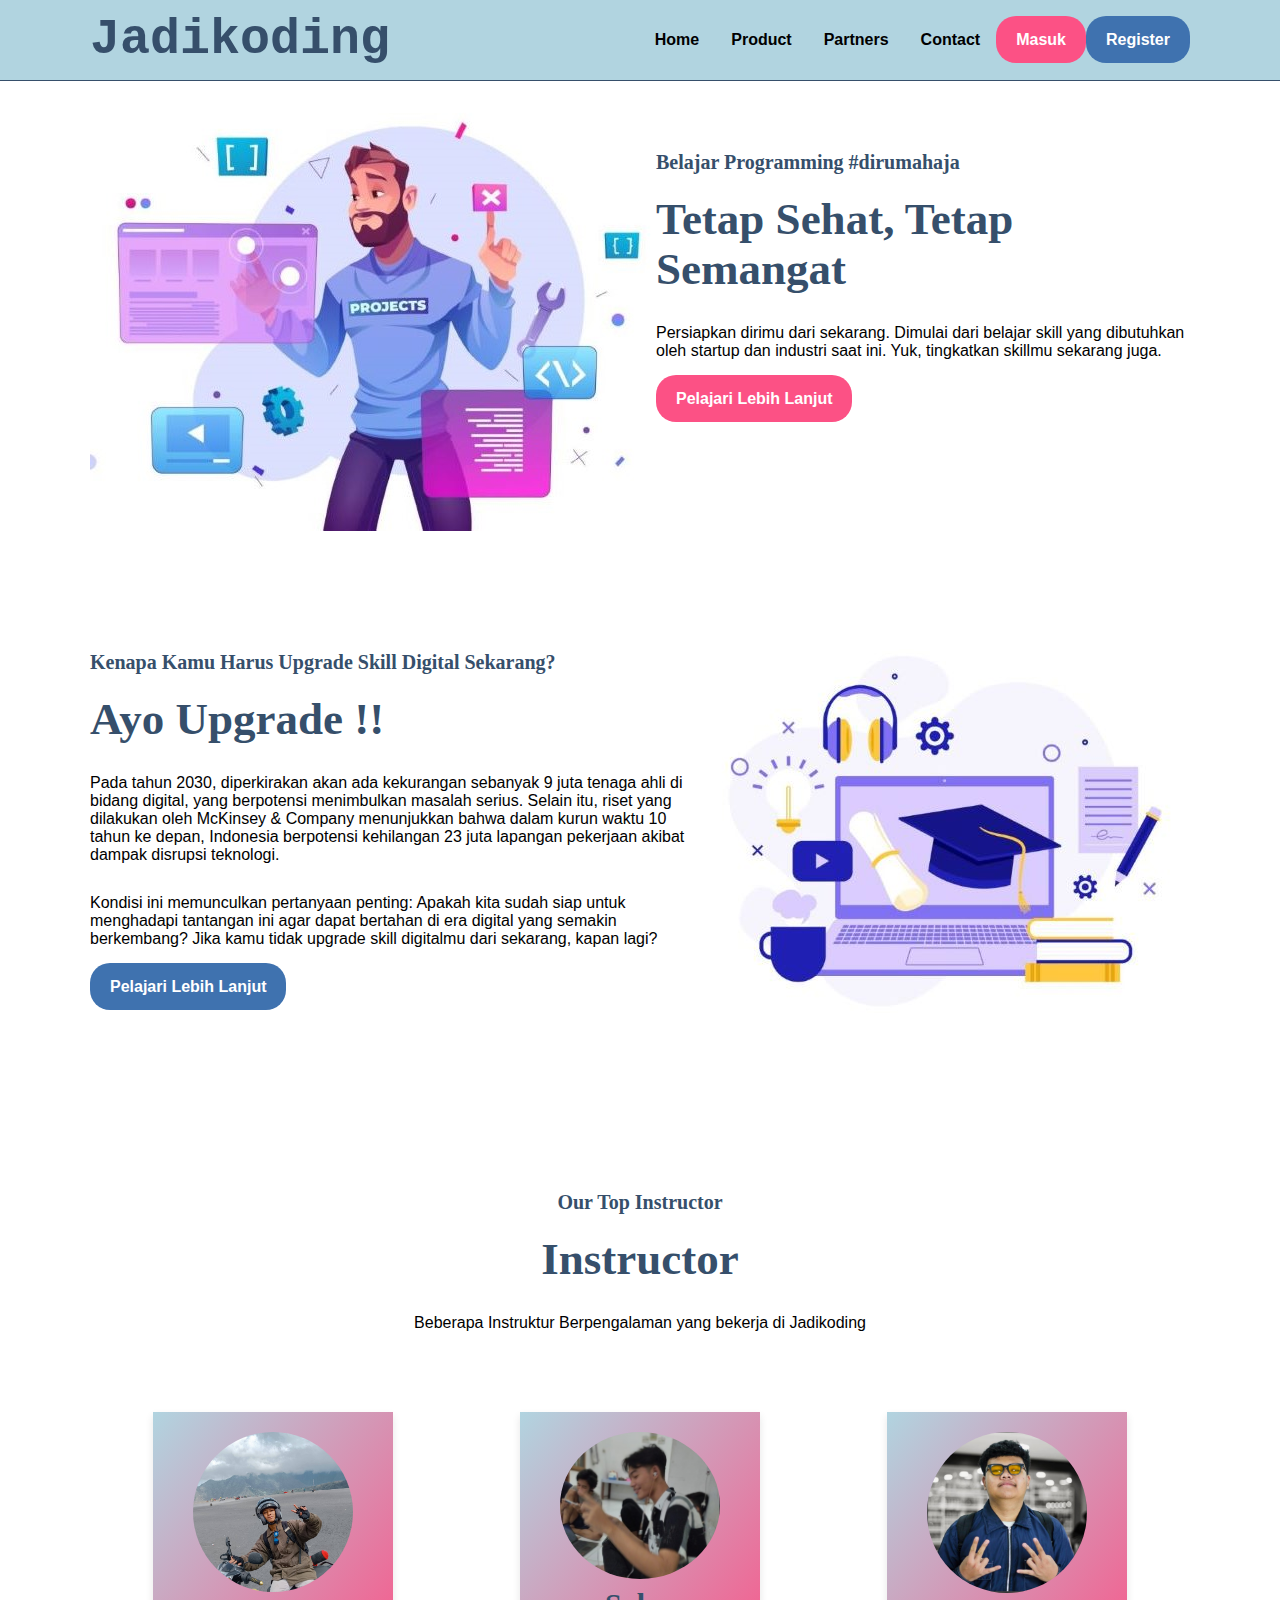
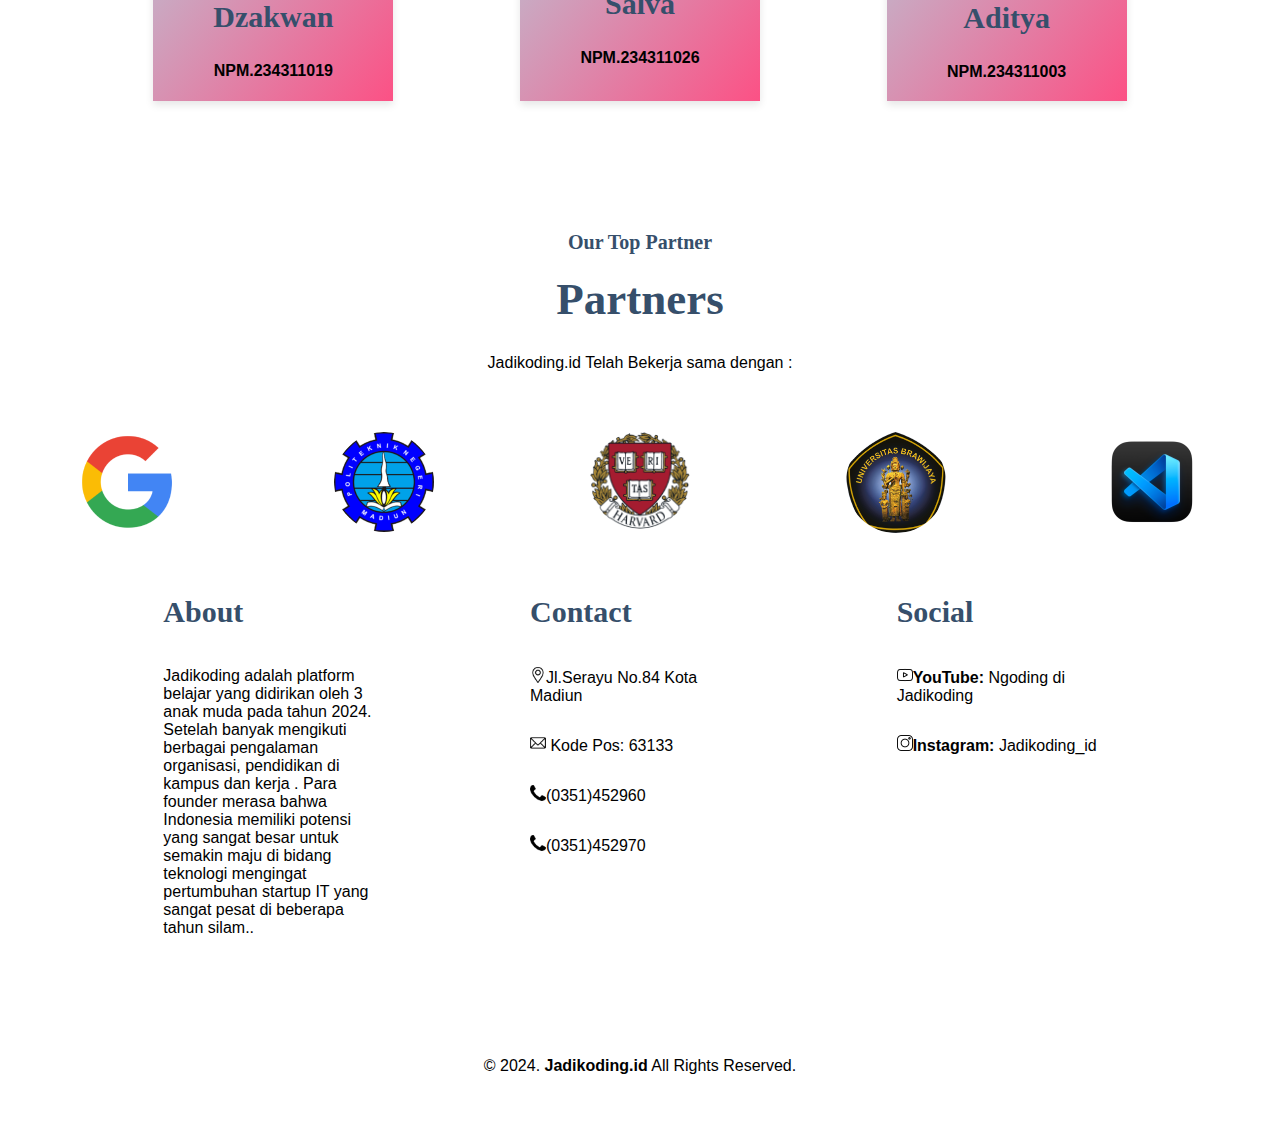
<file: index.html>
<!DOCTYPE html>
<html lang="en">
<head>
    <meta charset="UTF-8">
    <meta name="viewport" content="width=device-width, initial-scale=1.0">
    <link rel="icon" type="gambar" href="gambar/logo.jpg" sizes="16x16" />
    <title>Ngoding di Jadikoding | Platform Kursus Online</title>
    <link rel="stylesheet" href="css/style.css">
</head>

<body>
    <nav>
        <div class="wrapper">
            <div class="logo"><a href=''>Jadikoding</a></div>
            <div class="menu">
                <ul>
                    <li><a href="#home">Home</a></li>
                    <li><a href="#courses">Product</a></li>
                    <li><a href="#partners">Partners</a></li>
                    <li><a href="#contact">Contact</a></li>
                    <li><a id="loginLink" href="login.html" class="tbl-pink">Masuk</a></li>
                    <li id="registerListItem"><a id="registerLink" href="register.html" class="tbl-biru">Register</a></li>
                </ul>
            </div>
        </div>
    </nav>
    <div class="wrapper">
        <!-- HOME -->
        <section id="home">
            <img src="gambar/gambar2.jpg"/>
            <div class="kolom">
                <p class="deskripsi">Belajar Programming #dirumahaja</p>
                <h2>Tetap Sehat, Tetap Semangat</h2>
                <p>Persiapkan dirimu dari sekarang. Dimulai dari belajar skill yang dibutuhkan oleh startup dan industri saat ini. Yuk, tingkatkan skillmu sekarang juga.</p>
                <p><a href="belajar.html" class="tbl-pink">Pelajari Lebih Lanjut</a></p>
            </div>
        </section>

        <!-- COURSES -->
        <section id="courses">
            <div class="kolom">
                <p class="deskripsi">Kenapa Kamu Harus Upgrade Skill  Digital Sekarang?</p>
                <h2>Ayo Upgrade !!</h2>
                <p>Pada tahun 2030, diperkirakan akan ada kekurangan sebanyak 9 juta tenaga ahli di bidang digital, yang berpotensi menimbulkan masalah serius. Selain itu, riset yang dilakukan oleh McKinsey & Company menunjukkan bahwa dalam kurun waktu 10 tahun ke depan, Indonesia berpotensi kehilangan 23 juta lapangan pekerjaan akibat dampak disrupsi teknologi.</p>
                <p>Kondisi ini memunculkan pertanyaan penting: Apakah kita sudah siap untuk menghadapi tantangan ini agar dapat bertahan di era digital yang semakin berkembang? Jika kamu tidak upgrade skill digitalmu dari sekarang, kapan lagi?</p>
                <p><a href="belajar.html" class="tbl-biru">Pelajari Lebih Lanjut</a></p>
            </div>
            <img src="gambar/gambar4.jpg"/>
        </section>

        <!-- INSTRUKTUR -->
        <section id="Intruktur">
            <div class="tengah">
                <div class="kolom">
                    <p class="deskripsi">Our Top Instructor</p>
                    <h2>Instructor</h2>
                    <p>Beberapa Instruktur Berpengalaman yang bekerja di Jadikoding</p>
                </div>

                <div class="tutor-list">
                    <div class="kartu-tutor">
                        <img src="gambar/jakwan.jpg"/>
                        <h3>Dzakwan</h3>
                        <h4>NPM.234311019</h4>
                    </div>
                    <div class="kartu-tutor">
                        <img src="gambar/salva.jpg"/>
                        <h3>Salva</h3>
                        <h4>NPM.234311026</h4>
                    </div>
                    <div class="kartu-tutor">
                        <img src="gambar/adit.jpg"/>
                        <h3>Aditya</h3>
                        <h4>NPM.234311003</h4>
                    </div>
                
                    </div>
                </div>
            </div>
        </section>

        <!-- PARTNER -->
        <section id="partners">
            <div class="tengah">
                <div class="kolom">
                    <p class="deskripsi">Our Top Partner</p>
                    <h2>Partners</h2>
                    <p>Jadikoding.id Telah Bekerja sama dengan :</p>
                </div>

                <div class="partner-list">
                    <div class="kartu-partner">
                        <img src="gambar/gogle.png"/>
                    </div>
                    <div class="kartu-partner">
                        <img src="gambar/pnm.png"/>
                    </div>
                    <div class="kartu-partner">
                        <img src="gambar/havard.png"/>
                    </div>
                    <div class="kartu-partner">
                        <img src="gambar/universitas_brawijaya.png"/>
                    </div>
                    <div class="kartu-partner">
                        <img src="gambar/vscode.png"/>
                    </div>
                </div>
            </div>
        </section>
    </div>

    <div id="contact">
        <div class="wrapper">
            <div class="footer">
                <div class="footer-section">
                    <h3>About</h3>
                    <p>Jadikoding adalah platform belajar yang didirikan oleh 3 anak muda pada tahun 2024. Setelah banyak mengikuti berbagai pengalaman organisasi, pendidikan di kampus dan kerja . Para founder merasa bahwa Indonesia memiliki potensi yang sangat besar untuk semakin maju di bidang teknologi mengingat pertumbuhan startup IT yang sangat pesat di beberapa tahun silam..</p>
                </div>
                <div class="footer-section">
                    <h3>Contact</h3>
                    <p><img src="gambar/location.png" alt="Lokasi">Jl.Serayu No.84 Kota Madiun </p>
                    <p><img src="gambar/email.png" alt="Kode Pos"> Kode Pos: 63133</p>                    
                    <p><img src="gambar/telephone.png" alt="No telp">(0351)452960</p>
                    <p><img src="gambar/telephone.png" alt="No telp">(0351)452970</p>
                </div>
                <div class="footer-section">
                    <h3>Social</h3>
                    <p><b><img src="gambar/youtube.png" alt="Youtube">YouTube: </b>Ngoding di Jadikoding</p>
                    <p><b><img src="gambar/instagram.png" alt="Instagram">Instagram: </b>Jadikoding_id</p>
                </div>
            </div>
        </div>
    </div>

    <div id="copyright">
        <div class="wrapper">
            &copy; 2024. <b>Jadikoding.id</b> All Rights Reserved.
        </div>
    </div>
    <script>
        // Cek apakah pengguna sudah login
        window.onload = function() {
            if (localStorage.getItem("username")) {
                document.getElementById("loginLink").innerText = "Logout";
                document.getElementById("loginLink").href = "#"; 
                document.getElementById("registerListItem").style.display = "none";
                document.getElementById("loginLink").addEventListener("click", function() {
                    localStorage.removeItem("username");
                    document.getElementById("loginLink").innerText = "Login";
                    document.getElementById("loginLink").href = "login.html";
                    document.getElementById("registerListItem").style.display = "block";
                });
            }
        };
    </script>
</body>
</html>
</file>
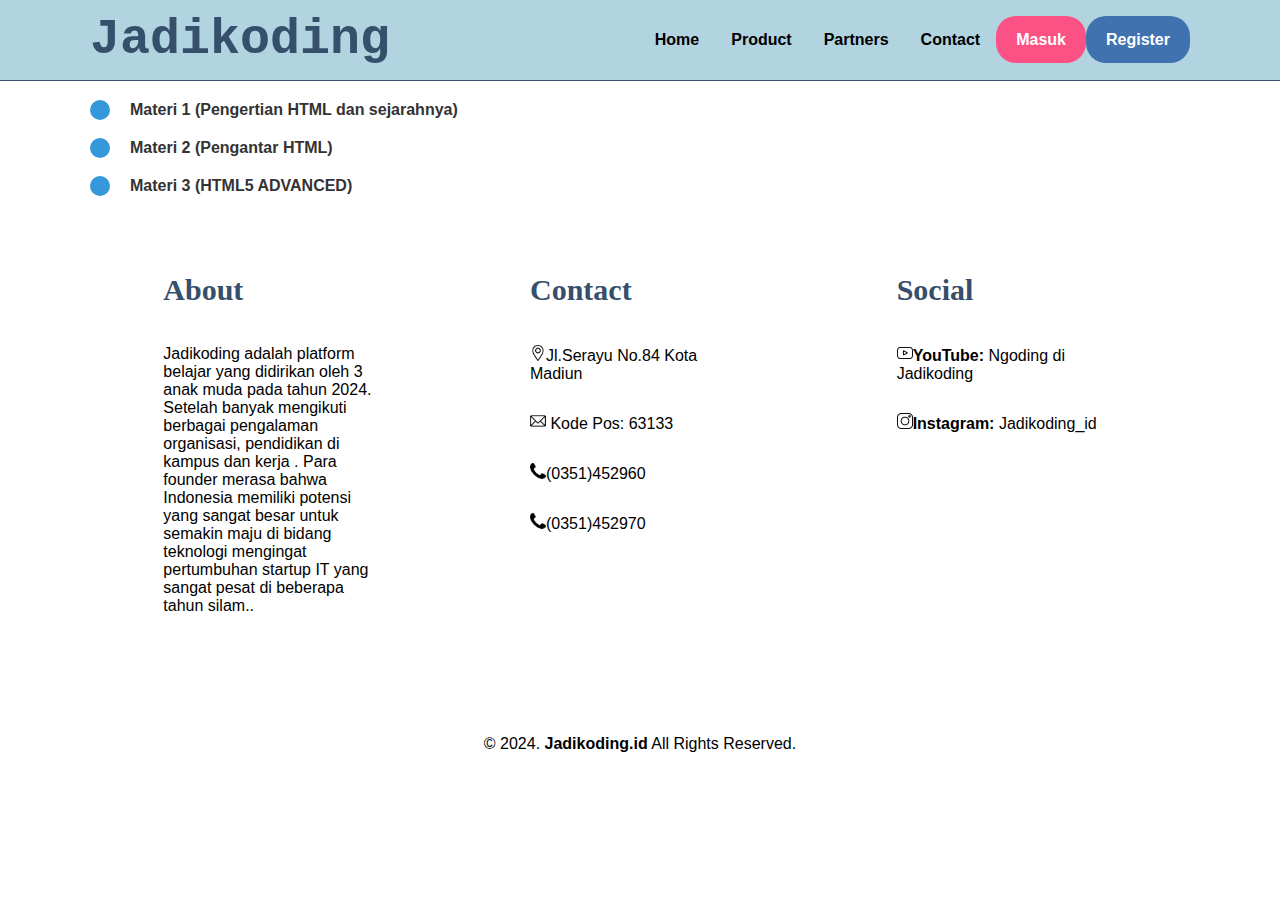
<file: belajar.html>
<!DOCTYPE html>
<html lang="en">

<head>
    <meta charset="UTF-8">
    <meta name="viewport" content="width=device-width, initial-scale=1.0">
    <link rel="stylesheet" href="css/style.css">
    <link rel="icon" type="gambar" href="gambar/logo.jpg" sizes="16x16" />
    <title>Belajar Lebih Lanjut | Jadikoding</title>
    <link rel="stylesheet" href="css/style.css">
    <style>
        .materi-list {
            list-style: none;
            padding: 0;
            padding-right: 500px;
            margin-top: 20px; /* Jarak antara paragraf dan list */
        }

        .materi-list li {
            margin-bottom: 20px;
            position: relative;
            padding-left: 40px;
        }

        .materi-list li::before {
            content: '';
            position: absolute;
            width: 20px;
            height: 20px;
            border-radius: 50%;
            background-color: #3498db; /* Warna bubble */
            left: 0;
            top: 50%;
            transform: translateY(-50%);
        }

        .materi-list li a {
            text-decoration: none;
            color: #333;
            font-weight: bold;
            white-space: nowrap;
        }
    </style>
</head>

<body>
    <nav>
        <div class="wrapper">
            <div class="logo"><a href=''>Jadikoding</a></div>
            <div class="menu">
                <ul>
                    <li><a href="index.html">Home</a></li>
                    <li><a href="index.html">Product</a></li>
                    <li><a href="index.html">Partners</a></li>
                    <li><a href="index.html">Contact</a></li>
                    <li><a id="loginLink" href="login.html" class="tbl-pink">Masuk</a></li>
                    <li id="registerListItem"><a id="registerLink" href="register.html" class="tbl-biru">Register</a></li>
                </ul>
            </div>
        </div>
    </nav>
    <div class="wrapper">
        <section id="belajar">
            <ul class="materi-list">
                <li><a href="materi1.html" target="_self">Materi 1 (Pengertian HTML dan sejarahnya)</a></li>
                <li><a href="materi2.html" target="_self">Materi 2 (Pengantar HTML)</a></li>
                <li><a href="materi3.html" target="_self">Materi 3 (HTML5 ADVANCED)</a></li>
        </section>
    </div>

    <div id="contact">
        <div class="wrapper">
            <div class="footer">
                <div class="footer-section">
                    <h3>About</h3>
                    <p>Jadikoding adalah platform belajar yang didirikan oleh 3 anak muda pada tahun 2024. Setelah banyak mengikuti berbagai pengalaman organisasi, pendidikan di kampus dan kerja . Para founder merasa bahwa Indonesia memiliki potensi yang sangat besar untuk semakin maju di bidang teknologi mengingat pertumbuhan startup IT yang sangat pesat di beberapa tahun silam..</p>
                </div>
                <div class="footer-section">
                    <h3>Contact</h3>
                    <p><img src="gambar/location.png" alt="Lokasi">Jl.Serayu No.84 Kota Madiun </p>
                    <p><img src="gambar/email.png" alt="Kode Pos"> Kode Pos: 63133</p>                    
                    <p><img src="gambar/telephone.png" alt="No telp">(0351)452960</p>
                    <p><img src="gambar/telephone.png" alt="No telp">(0351)452970</p>
                </div>
                <div class="footer-section">
                    <h3>Social</h3>
                    <p><b><img src="gambar/youtube.png" alt="Youtube">YouTube: </b>Ngoding di Jadikoding</p>
                    <p><b><img src="gambar/instagram.png" alt="Instagram">Instagram: </b>Jadikoding_id</p>
                </div>
            </div>
        </div>
    </div>

    <div id="copyright">
        <div class="wrapper">
            &copy; 2024. <b>Jadikoding.id</b> All Rights Reserved.
        </div>
    </div>

    
</body>

</html>
</file>
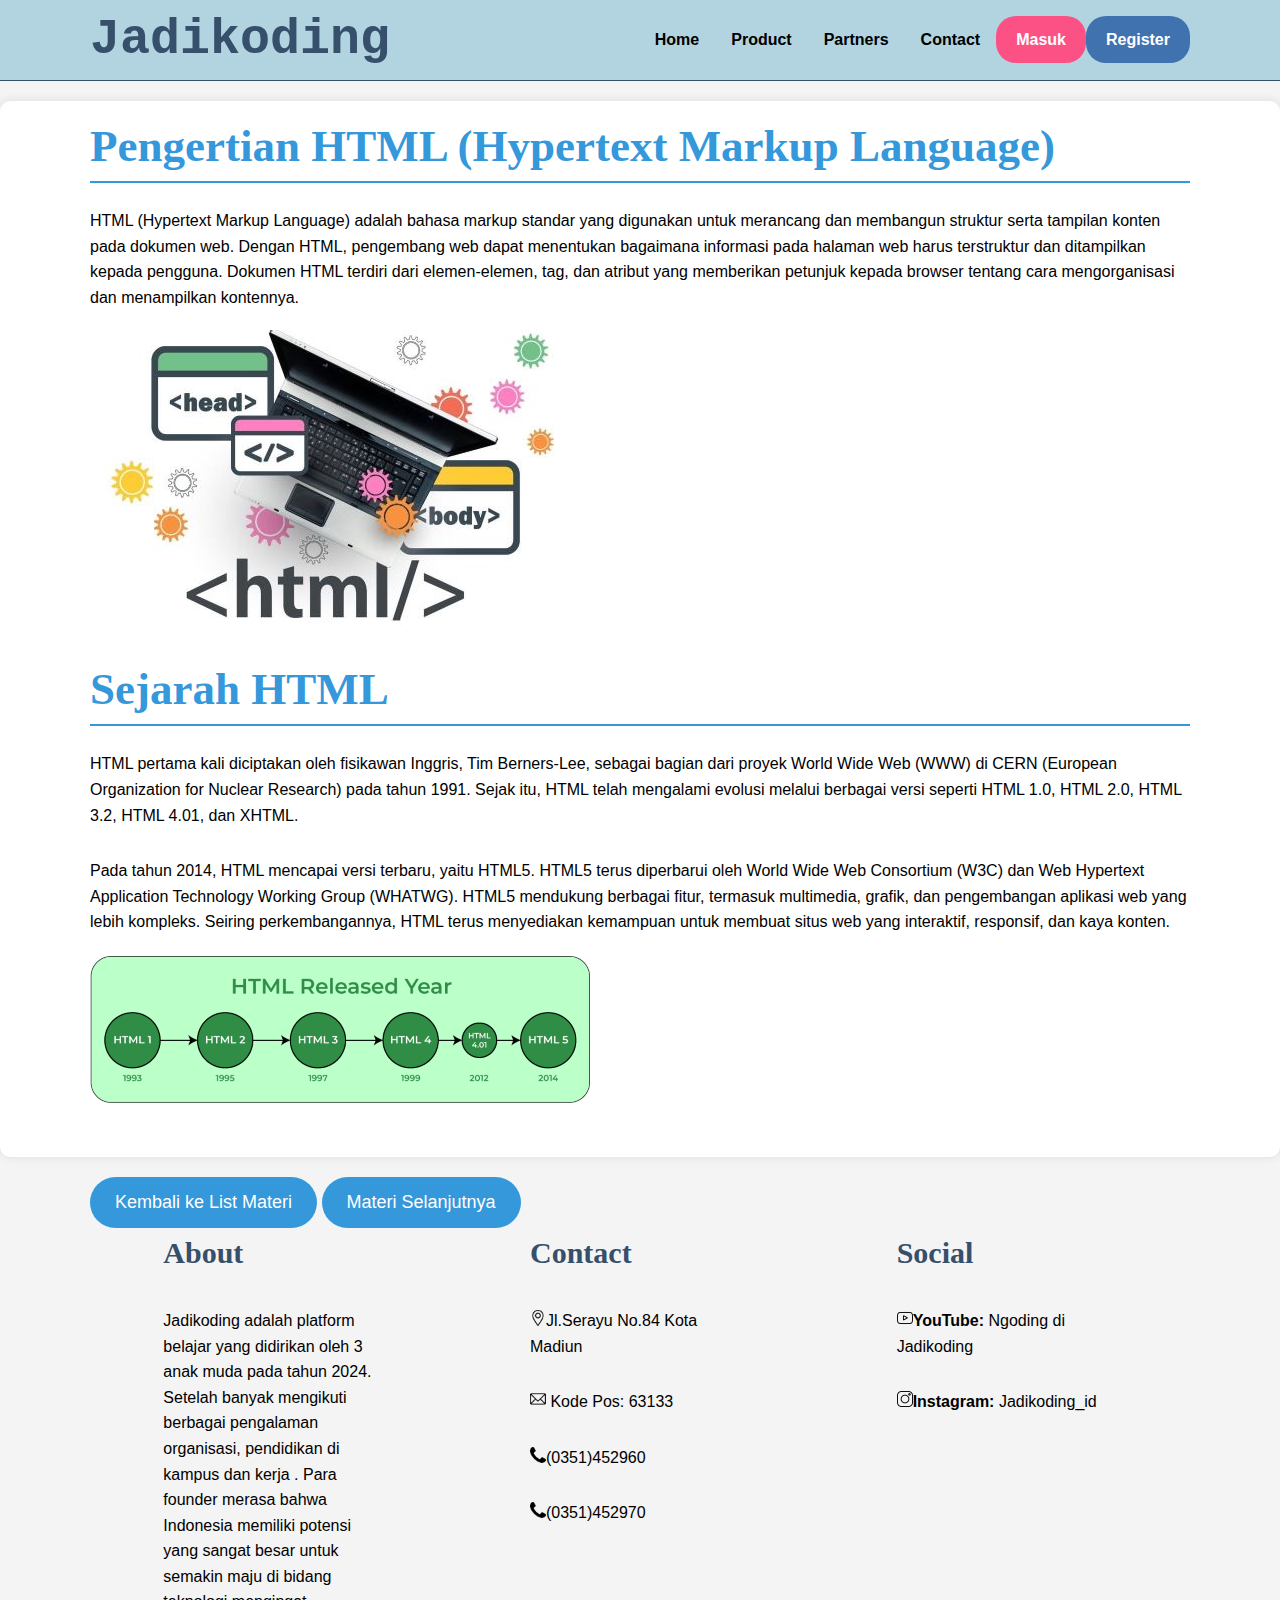
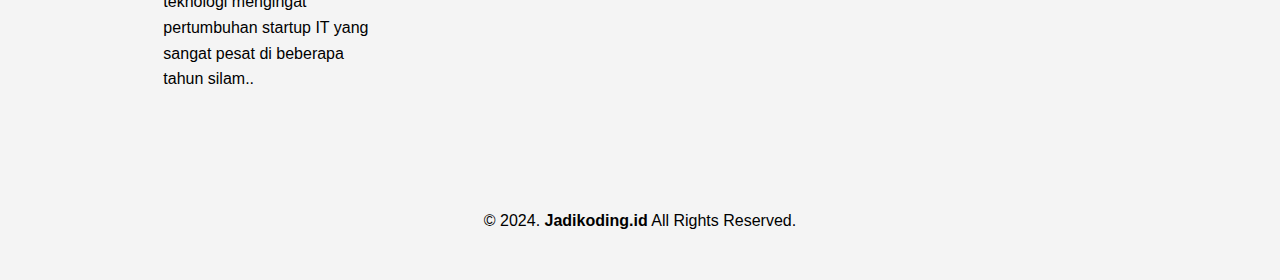
<file: materi1.html>
<!DOCTYPE html>
<html lang="en">

<head>
    <meta charset="UTF-8">
    <meta name="viewport" content="width=device-width, initial-scale=1.0">
    <link rel="stylesheet" href="css/style.css">
    <link rel="icon" type="gambar" href="gambar/logo.jpg" sizes="16x16" />
    <title>Materi 1 | Jadikoding</title>
    <style>
        /* Tambahkan styling tambahan di sini */
        body {
            font-family: Arial, sans-serif;
            background-color: #f4f4f4;
            margin: 0;
            padding: 0;
        }
        .btn-back {
            display: inline-block;
            padding: 15px 25px;
            font-size: 18px;
            text-align: center;
            text-decoration: none;
            background-color: #3498db;
            color: #fff;
            border-radius: 50px;
            transition: background-color 0.3s ease;
        }
        .btn-back:hover {
            background-color: #2980b9;
        }
        .btn-back:before {
            content: '';
            position: absolute;
            width: 100%;
            height: 100%;
            border-radius: inherit;
            opacity: 0;
            pointer-events: none;
            transition: opacity 0.3s ease;
        }
        .btn-back:hover:before {
            opacity: 1;
        }
        
        section {
            background-color: #fff;
            padding: 20px;
            margin: 20px 0;
            border-radius: 10px;
            box-shadow: 0 0 10px rgba(0, 0, 0, 0.1);
        }

        article {
            margin-bottom: 30px;
        }

        h2 {
            color: #3498db;
            border-bottom: 2px solid #3498db;
            padding-bottom: 10px;
            margin-bottom: 15px;
        }

        p {
            line-height: 1.6;
        }
    </style>
</head>

<body>

    <nav>
        <div class="wrapper">
            <div class="logo"><a href=''>Jadikoding</a></div>
            <div class="menu">
                <ul>
                    <li><a href="index.html">Home</a></li>
                    <li><a href="index.html">Product</a></li>
                    <li><a href="index.html">Partners</a></li>
                    <li><a href="index.html">Contact</a></li>
                    <li><a id="loginLink" href="login.html" class="tbl-pink">Masuk</a></li>
                    <li id="registerListItem"><a id="registerLink" href="register.html" class="tbl-biru">Register</a></li>
                </ul>
            </div>
        </div>
    </nav>

    <section>
        <div class="wrapper">
            <article>
                <h2>Pengertian HTML (Hypertext Markup Language)</h2>
                <p>
                    HTML (Hypertext Markup Language) adalah bahasa markup standar yang digunakan untuk merancang dan membangun struktur serta tampilan konten pada dokumen web. Dengan HTML, pengembang web dapat menentukan bagaimana informasi pada halaman web harus terstruktur dan ditampilkan kepada pengguna. Dokumen HTML terdiri dari elemen-elemen, tag, dan atribut yang memberikan petunjuk kepada browser tentang cara mengorganisasi dan menampilkan kontennya.
                </p>
                <div class="gallery">
                    <img src="gambar/html.jpg" alt="Struktur HTML 1">
                </div>
            </article>
    
            <article>
                <h2>Sejarah HTML</h2>
                <p>
                    HTML pertama kali diciptakan oleh fisikawan Inggris, Tim Berners-Lee, sebagai bagian dari proyek World Wide Web (WWW) di CERN (European Organization for Nuclear Research) pada tahun 1991. Sejak itu, HTML telah mengalami evolusi melalui berbagai versi seperti HTML 1.0, HTML 2.0, HTML 3.2, HTML 4.01, dan XHTML.
                </p>
                <p>
                    Pada tahun 2014, HTML mencapai versi terbaru, yaitu HTML5. HTML5 terus diperbarui oleh World Wide Web Consortium (W3C) dan Web Hypertext Application Technology Working Group (WHATWG). HTML5 mendukung berbagai fitur, termasuk multimedia, grafik, dan pengembangan aplikasi web yang lebih kompleks. Seiring perkembangannya, HTML terus menyediakan kemampuan untuk membuat situs web yang interaktif, responsif, dan kaya konten.
                </p>
                <div class="gallery">
                    <img src="gambar/html_history.png" alt="Evolusi HTML 1">
  
                </div>
            </article>
        </div>
    </section>
    
    <div class="wrapper">
        <a href="belajar.html" class="btn-back">Kembali ke List Materi</a>
        <a href="materi2.html" class="btn-back">Materi Selanjutnya</a>
    </div>

    <div id="contact">
        <div class="wrapper">
            <div class="footer">
                <div class="footer-section">
                    <h3>About</h3>
                    <p>Jadikoding adalah platform belajar yang didirikan oleh 3 anak muda pada tahun 2024. Setelah banyak mengikuti berbagai pengalaman organisasi, pendidikan di kampus dan kerja . Para founder merasa bahwa Indonesia memiliki potensi yang sangat besar untuk semakin maju di bidang teknologi mengingat pertumbuhan startup IT yang sangat pesat di beberapa tahun silam..</p>
                </div>
                <div class="footer-section">
                    <h3>Contact</h3>
                    <p><img src="gambar/location.png" alt="Lokasi">Jl.Serayu No.84 Kota Madiun </p>
                    <p><img src="gambar/email.png" alt="Kode Pos"> Kode Pos: 63133</p>                    
                    <p><img src="gambar/telephone.png" alt="No telp">(0351)452960</p>
                    <p><img src="gambar/telephone.png" alt="No telp">(0351)452970</p>
                </div>
                <div class="footer-section">
                    <h3>Social</h3>
                    <p><b><img src="gambar/youtube.png" alt="Youtube">YouTube: </b>Ngoding di Jadikoding</p>
                    <p><b><img src="gambar/instagram.png" alt="Instagram">Instagram: </b>Jadikoding_id</p>
                </div>
            </div>
        </div>
    </div>

    <div id="copyright">
        <div class="wrapper">
            &copy; 2024. <b>Jadikoding.id</b> All Rights Reserved.
        </div>
    </div>

</body>

</html>
</file>
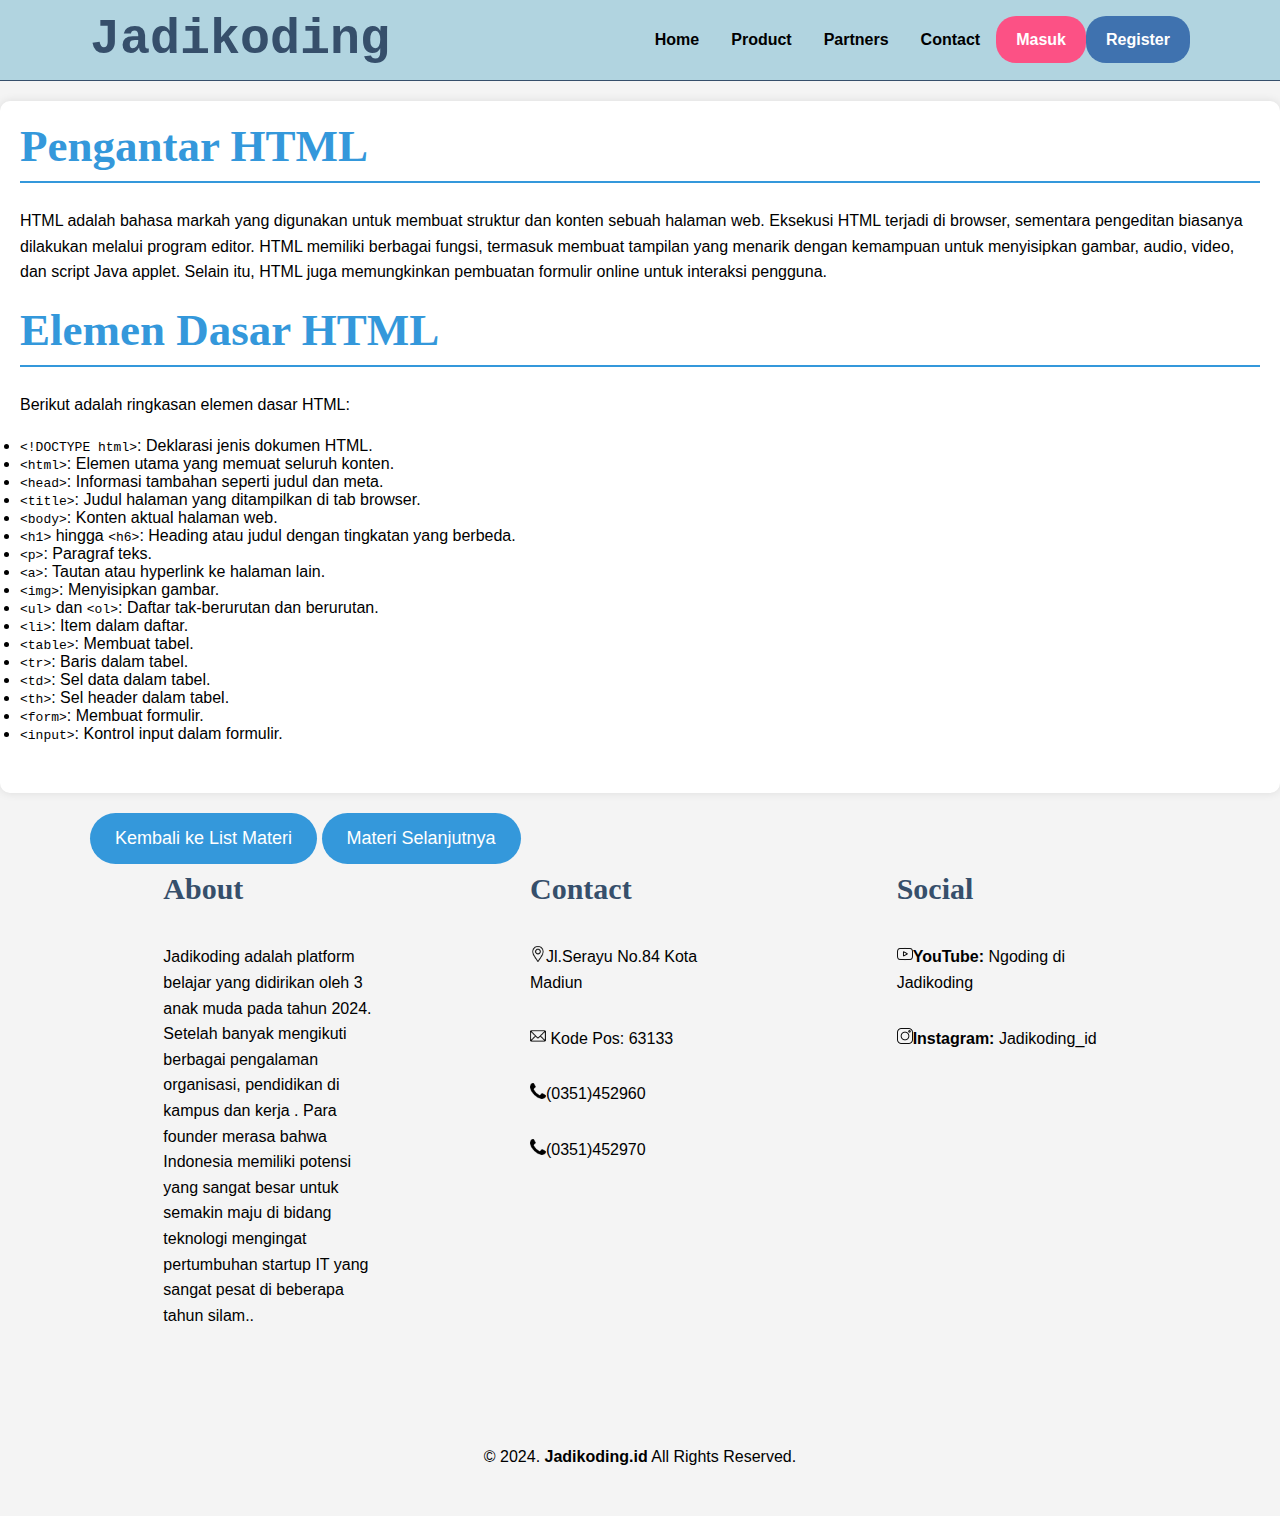
<file: materi2.html>
<!DOCTYPE html>
<html lang="en">

<head>
    <meta charset="UTF-8">
    <meta name="viewport" content="width=device-width, initial-scale=1.0">
    <link rel="stylesheet" href="css/style.css">
    <link rel="icon" type="gambar" href="gambar/logo.jpg" sizes="16x16" />
    <title>Materi 2 | Jadikoding</title>
    <link rel="stylesheet" href="css/style.css" >
    <style>
        /* Tambahkan styling tambahan di sini */
        body {
            font-family: Arial, sans-serif;
            background-color: #f4f4f4;
            margin: 0;
            padding: 0;
        }
        .btn-back {
            display: inline-block;
            padding: 15px 25px;
            font-size: 18px;
            text-align: center;
            text-decoration: none;
            background-color: #3498db;
            color: #fff;
            border-radius: 50px;
            transition: background-color 0.3s ease;
        }
        .btn-back:hover {
            background-color: #2980b9;
        }
        .btn-back:before {
            content: '';
            position: absolute;
            width: 100%;
            height: 100%;
            border-radius: inherit;
            opacity: 0;
            pointer-events: none;
            transition: opacity 0.3s ease;
        }
        .btn-back:hover:before {
            opacity: 1;
        }
        
        section {
            background-color: #fff;
            padding: 20px;
            margin: 20px 0;
            border-radius: 10px;
            box-shadow: 0 0 10px rgba(0, 0, 0, 0.1);
        }

        article {
            margin-bottom: 30px;
        }

        h2 {
            color: #3498db;
            border-bottom: 2px solid #3498db;
            padding-bottom: 10px;
            margin-bottom: 15px;
        }

        p {
            line-height: 1.6;
        }
        
    </style>
</head>

<body>
    <nav>
        <div class="wrapper">
            <div class="logo"><a href=''>Jadikoding</a></div>
            <div class="menu">
                <ul>
                    <li><a href="index.html">Home</a></li>
                    <li><a href="index.html">Product</a></li>
                    <li><a href="index.html">Partners</a></li>
                    <li><a href="index.html">Contact</a></li>
                    <li><a id="loginLink" href="login.html" class="tbl-pink">Masuk</a></li>
                    <li id="registerListItem"><a id="registerLink" href="register.html" class="tbl-biru">Register</a></li>
                </ul>
            </div>
        </div>
    </nav>
    <section>
        <article>
            <h2>Pengantar HTML</h2>
            <p>
                HTML adalah bahasa markah yang digunakan untuk membuat struktur dan konten sebuah halaman web. Eksekusi HTML terjadi di browser, sementara pengeditan biasanya dilakukan melalui program editor. HTML memiliki berbagai fungsi, termasuk membuat tampilan yang menarik dengan kemampuan untuk menyisipkan gambar, audio, video, dan script Java applet. Selain itu, HTML juga memungkinkan pembuatan formulir online untuk interaksi pengguna.
            </p>
            <h2>Elemen Dasar HTML</h2>
            <p>
                Berikut adalah ringkasan elemen dasar HTML:
            </p>
            <ul class="html-elements">
                <li><code>&lt;!DOCTYPE html&gt;</code>: Deklarasi jenis dokumen HTML.</li>
                <li><code>&lt;html&gt;</code>: Elemen utama yang memuat seluruh konten.</li>
                <li><code>&lt;head&gt;</code>: Informasi tambahan seperti judul dan meta.</li>
                <li><code>&lt;title&gt;</code>: Judul halaman yang ditampilkan di tab browser.</li>
                <li><code>&lt;body&gt;</code>: Konten aktual halaman web.</li>
                <li><code>&lt;h1&gt;</code> hingga <code>&lt;h6&gt;</code>: Heading atau judul dengan tingkatan yang berbeda.</li>
                <li><code>&lt;p&gt;</code>: Paragraf teks.</li>
                <li><code>&lt;a&gt;</code>: Tautan atau hyperlink ke halaman lain.</li>
                <li><code>&lt;img&gt;</code>: Menyisipkan gambar.</li>
                <li><code>&lt;ul&gt;</code> dan <code>&lt;ol&gt;</code>: Daftar tak-berurutan dan berurutan.</li>
                <li><code>&lt;li&gt;</code>: Item dalam daftar.</li>
                <li><code>&lt;table&gt;</code>: Membuat tabel.</li>
                <li><code>&lt;tr&gt;</code>: Baris dalam tabel.</li>
                <li><code>&lt;td&gt;</code>: Sel data dalam tabel.</li>
                <li><code>&lt;th&gt;</code>: Sel header dalam tabel.</li>
                <li><code>&lt;form&gt;</code>: Membuat formulir.</li>
                <li><code>&lt;input&gt;</code>: Kontrol input dalam formulir.</li>
            </ul>
        </article>
    </section>
    
    <div class="wrapper">
        <a href="belajar.html" class="btn-back">Kembali ke List Materi</a>
        <a href="materi3.html" class="btn-back">Materi Selanjutnya</a>
    </div>
    <div id="contact">
        <div class="wrapper">
            <div class="footer">
                <div class="footer-section">
                    <h3>About</h3>
                    <p>Jadikoding adalah platform belajar yang didirikan oleh 3 anak muda pada tahun 2024. Setelah banyak mengikuti berbagai pengalaman organisasi, pendidikan di kampus dan kerja . Para founder merasa bahwa Indonesia memiliki potensi yang sangat besar untuk semakin maju di bidang teknologi mengingat pertumbuhan startup IT yang sangat pesat di beberapa tahun silam..</p>
                </div>
                <div class="footer-section">
                    <h3>Contact</h3>
                    <p><img src="gambar/location.png" alt="Lokasi">Jl.Serayu No.84 Kota Madiun </p>
                    <p><img src="gambar/email.png" alt="Kode Pos"> Kode Pos: 63133</p>                    
                    <p><img src="gambar/telephone.png" alt="No telp">(0351)452960</p>
                    <p><img src="gambar/telephone.png" alt="No telp">(0351)452970</p>
                </div>
                <div class="footer-section">
                    <h3>Social</h3>
                    <p><b><img src="gambar/youtube.png" alt="Youtube">YouTube: </b>Ngoding di Jadikoding</p>
                    <p><b><img src="gambar/instagram.png" alt="Instagram">Instagram: </b>Jadikoding_id</p>
                </div>
            </div>
        </div>
    </div>

    <div id="copyright">
        <div class="wrapper">
            &copy; 2024. <b>Jadikoding.id</b> All Rights Reserved.
        </div>
    </div>

    
</body>

</html>
</file>
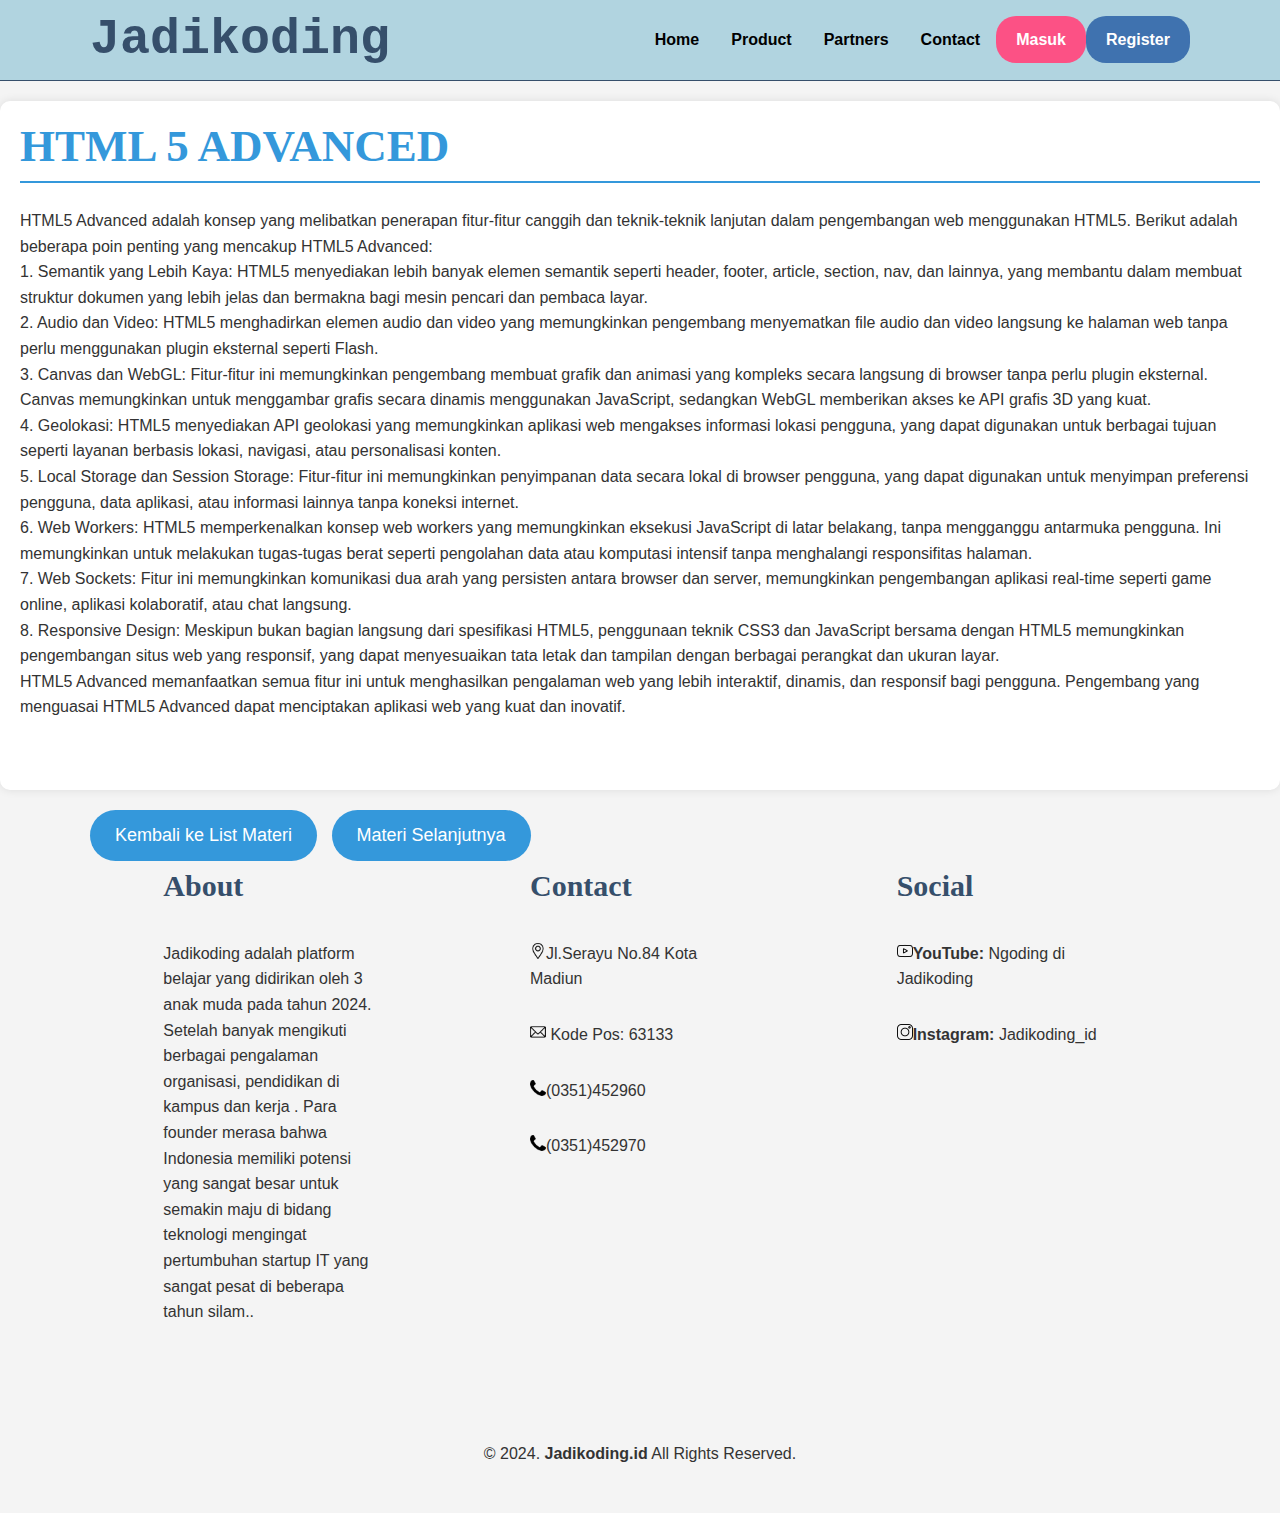
<file: materi3.html>
<html lang="en">

<head>
    <meta charset="UTF-8">
    <meta name="viewport" content="width=device-width, initial-scale=1.0">
    <link rel="stylesheet" href="css/style.css">
    <link rel="icon" type="image/png" href="gambar/logo.jpg" sizes="16x16" />
    <title>Materi 2 | Jadikoding</title>
    <style>
        /* Tambahkan styling tambahan di sini */
        body {
            font-family: Arial, sans-serif;
            background-color: #f4f4f4;
            margin: 0;
            padding: 0;
            color: #333; /* Warna teks */
        }

        section {
            background-color: #fff;
            padding: 20px;
            margin: 20px 0;
            border-radius: 10px;
            box-shadow: 0 0 10px rgba(0, 0, 0, 0.1);
        }

        article {
            margin-bottom: 30px;
        }

        h2 {
            color: #3498db;
            border-bottom: 2px solid #3498db;
            padding-bottom: 10px;
            margin-bottom: 15px;
        }

        p {
            line-height: 1.6;
        }

        .btn-back {
            display: inline-block;
            padding: 15px 25px;
            font-size: 18px;
            text-align: center;
            text-decoration: none;
            background-color: #3498db;
            color: #fff;
            border-radius: 50px;
            transition: background-color 0.3s ease;
            margin-right: 10px;
        }

        .btn-back:hover {
            background-color: #2980b9;
        }
    </style>
</head>
<body>
    <nav>
        <div class="wrapper">
            <div class="logo"><a href=''>Jadikoding</a></div>
            <div class="menu">
                <ul>
                    <li><a href="index.html">Home</a></li>
                    <li><a href="index.html">Product</a></li>
                    <li><a href="index.html">Partners</a></li>
                    <li><a href="index.html">Contact</a></li>
                    <li><a id="loginLink" href="login.html" class="tbl-pink">Masuk</a></li>
                    <li id="registerListItem"><a id="registerLink" href="register.html" class="tbl-biru">Register</a></li>
                </ul>
            </div>
        </div>
    </nav>
    <section>
        <article>
            <h2>HTML 5 ADVANCED</h2>
            <p>
                HTML5 Advanced adalah konsep yang melibatkan penerapan fitur-fitur canggih dan teknik-teknik lanjutan dalam pengembangan web menggunakan HTML5. Berikut adalah beberapa poin penting yang mencakup HTML5 Advanced: <br>
                1. Semantik yang Lebih Kaya: HTML5 menyediakan lebih banyak elemen semantik seperti header, footer, article, section, nav, dan lainnya, yang membantu dalam membuat struktur dokumen yang lebih jelas dan bermakna bagi mesin pencari dan pembaca layar. <br>
                2. Audio dan Video: HTML5 menghadirkan elemen audio dan video yang memungkinkan pengembang menyematkan file audio dan video langsung ke halaman web tanpa perlu menggunakan plugin eksternal seperti Flash. <br>
                3. Canvas dan WebGL: Fitur-fitur ini memungkinkan pengembang membuat grafik dan animasi yang kompleks secara langsung di browser tanpa perlu plugin eksternal. Canvas memungkinkan untuk menggambar grafis secara dinamis menggunakan JavaScript, sedangkan WebGL memberikan akses ke API grafis 3D yang kuat. <br>
                4. Geolokasi: HTML5 menyediakan API geolokasi yang memungkinkan aplikasi web mengakses informasi lokasi pengguna, yang dapat digunakan untuk berbagai tujuan seperti layanan berbasis lokasi, navigasi, atau personalisasi konten. <br>
                5. Local Storage dan Session Storage: Fitur-fitur ini memungkinkan penyimpanan data secara lokal di browser pengguna, yang dapat digunakan untuk menyimpan preferensi pengguna, data aplikasi, atau informasi lainnya tanpa koneksi internet. <br>
                6. Web Workers: HTML5 memperkenalkan konsep web workers yang memungkinkan eksekusi JavaScript di latar belakang, tanpa mengganggu antarmuka pengguna. Ini memungkinkan untuk melakukan tugas-tugas berat seperti pengolahan data atau komputasi intensif tanpa menghalangi responsifitas halaman. <br>
                7. Web Sockets: Fitur ini memungkinkan komunikasi dua arah yang persisten antara browser dan server, memungkinkan pengembangan aplikasi real-time seperti game online, aplikasi kolaboratif, atau chat langsung. <br>
                8. Responsive Design: Meskipun bukan bagian langsung dari spesifikasi HTML5, penggunaan teknik CSS3 dan JavaScript bersama dengan HTML5 memungkinkan pengembangan situs web yang responsif, yang dapat menyesuaikan tata letak dan tampilan dengan berbagai perangkat dan ukuran layar. <br>
                HTML5 Advanced memanfaatkan semua fitur ini untuk menghasilkan pengalaman web yang lebih interaktif, dinamis, dan responsif bagi pengguna. Pengembang yang menguasai HTML5 Advanced dapat menciptakan aplikasi web yang kuat dan inovatif. <br>
            </p>
        </article>
    </section>
    
    <div class="wrapper">
        <a href="belajar.html" class="btn-back">Kembali ke List Materi</a>
        <a href="belajar.html" class="btn-back">Materi Selanjutnya</a>
    </div>
    <div id="contact">
        <div class="wrapper">
            <div class="footer">
                <div class="footer-section">
                    <h3>About</h3>
                    <p>Jadikoding adalah platform belajar yang didirikan oleh 3 anak muda pada tahun 2024. Setelah banyak mengikuti berbagai pengalaman organisasi, pendidikan di kampus dan kerja . Para founder merasa bahwa Indonesia memiliki potensi yang sangat besar untuk semakin maju di bidang teknologi mengingat pertumbuhan startup IT yang sangat pesat di beberapa tahun silam..</p>
                </div>
                <div class="footer-section">
                    <h3>Contact</h3>
                    <p><img src="gambar/location.png" alt="Lokasi">Jl.Serayu No.84 Kota Madiun </p>
                    <p><img src="gambar/email.png" alt="Kode Pos"> Kode Pos: 63133</p>                    
                    <p><img src="gambar/telephone.png" alt="No telp">(0351)452960</p>
                    <p><img src="gambar/telephone.png" alt="No telp">(0351)452970</p>
                </div>
                <div class="footer-section">
                    <h3>Social</h3>
                    <p><b><img src="gambar/youtube.png" alt="Youtube">YouTube: </b>Ngoding di Jadikoding</p>
                    <p><b><img src="gambar/instagram.png" alt="Instagram">Instagram: </b>Jadikoding_id</p>
                </div>
            </div>
        </div>
    </div>

    <div id="copyright">
        <div class="wrapper">
            &copy; 2024. <b>Jadikoding.id</b> All Rights Reserved.
        </div>
    </div>

    
</body>
</html>
</file>
<file: css/style.css>
* {
    text-decoration: none;
    margin: 0px;
    padding: 0px;
}

body {
    margin: 0px;
    padding: 0px;
    font-family: 'Arial',sans-serif;
}

.wrapper {
    width: 1100px;
    margin: auto;
    position: relative;
}

.logo a {
    font-size: 50px;
    font-weight: 800;
    float: left;
    font-family: courier;
    color: #364f6b;
}

.menu {
    float: right;
}

nav {
    width: 100%;
    margin: auto;
    display: flex;
    line-height: 80px;
    position: sticky;
    position: -webkit-sticky; 
    top: 0;
    background: #B1D4E0    ;
    z-index: 1;
    border-bottom:1px solid #364f6b;
}

nav ul {
    list-style-type: none;
    margin: 0;
    padding: 0;
    overflow: hidden;
}

nav ul li {
    float: left;
}

nav ul li a {
    color: black;
    font-weight: bold;
    text-align: center;
    padding: 0px 16px 0px 16px;
    text-decoration: none;
}

nav ul li a:hover {
    text-decoration: underline;
}

section {
    margin: auto;
    display: flex;
    margin-bottom: 50px;
}

.kolom {
    margin-top: 50px;
    margin-bottom: 50px;
}

.kolom .deskripsi {
    font-size: 20px;
    font-weight: bold;
    font-family: 'comic sans ms';
    color: #364f6b;
}

h2 {
    font-family: 'comic sans ms';
    font-weight: 800;
    font-size: 45px;
    margin-bottom: 20px;
    color: #364f6b;
    width: 100%;
    line-height: 50px;
}

a.tbl-biru {
    background: #3f72af;
    border-radius: 20px;
    margin-top: 20px;
    padding: 15px 20px 15px 20px;
    color: #FFFFFF;
    cursor: pointer;
    font-weight: bold;
}

a.tbl-biru:hover {
    background: #fc5185;
    text-decoration: none;
}

a.tbl-pink {
    background: #fc5185;
    border-radius: 20px;
    margin-top: 20px;
    padding: 15px 20px 15px 20px;
    color: #FFFFFF;
    cursor: pointer;
    font-weight: bold;
}

a.tbl-pink:hover {
    background: #3f72af;
    text-decoration: none;
}

p {
    margin: 10px 0px 10px 0px;
    padding: 10px 0px 10px 0px;
}

.tengah {
    text-align: center;
    width: 100%;
}

.tutor-list {
    width: 100%;
    position: relative;
    display: flex;
    flex-wrap: wrap;
    justify-content: space-around; 
}

.kartu-tutor {
    width: 200px;
    margin: 20px; 
    padding: 20px; 
    background: linear-gradient(to bottom right, #B1D4E0, #fc5185); /* Gunakan gradient untuk latar belakang */
    box-shadow: 0px 4px 8px rgba(0, 0, 0, 0.1); 
    transition: transform 0.3s ease, box-shadow 0.3s ease; 
}

.kartu-tutor:hover {
    transform: translateY(-5px); 
    box-shadow: 0px 8px 16px rgba(0, 0, 0, 0.2); 
}

.kartu-tutor img {
    width: 80%;
    height: auto; 
    border-radius: 50%;
    display: block;
    margin: 0 auto;
}

.kartu-tutor p {
    font-family: 'Comic Sans MS', cursive; 
    font-weight: bold; 
    font-size: 20px; 
    text-align: center;
    color: #364f6b;
    margin-top: 10px; 
}
.partner-list {
    width: 100%;
    position: relative;
    display: flex;
    flex-wrap: wrap;
}

.kartu-partner {
    width: 20%;
    margin: 0 auto;
}

.kartu-partner img {
    width: 100px;
    border-radius: 50%;
}

#footer {
    background: #dedede;
    padding:50px 0px 50px 0px;
}

.footer {
    width: 100%;
    position: relative;
    display: flex;
    flex-wrap: wrap;
    margin: auto;
}

.footer-section {
    width: 20%;
    margin: 0 auto;
}

h3 {
    font-family: 'comic sans ms';
    font-weight: 800;
    font-size: 30px;
    margin-bottom: 20px;
    color: #364f6b;
    width: 100%;
    line-height: 50px;
}

#copyright {
    text-align: center;
    width: 100%;
    padding: 50px 0px 50px 0px;
    margin-top: 50px;
}

@media screen and (max-width: 991.98px) {
    .wrapper {
        width: 90%;
    }

    .logo a {
        display: block;
        width: 100%;
        text-align: center;
    }

    nav .menu {
        width: 100%;
        margin: 0;
    }

    nav .menu ul {
        text-align: center;
        margin: auto;
        line-height: 60px;
    }

    nav .menu ul li {
        display: inline-block;
        float: none;
    }

    section {
        display: block;
    }

    section img {
        display: block;
        width: 100%;
        height: auto;
    }

    .kartu-tutor {
        width: 50%;
    }

    .kartu-partner {
        width: 50%;
    }
}
</file>
